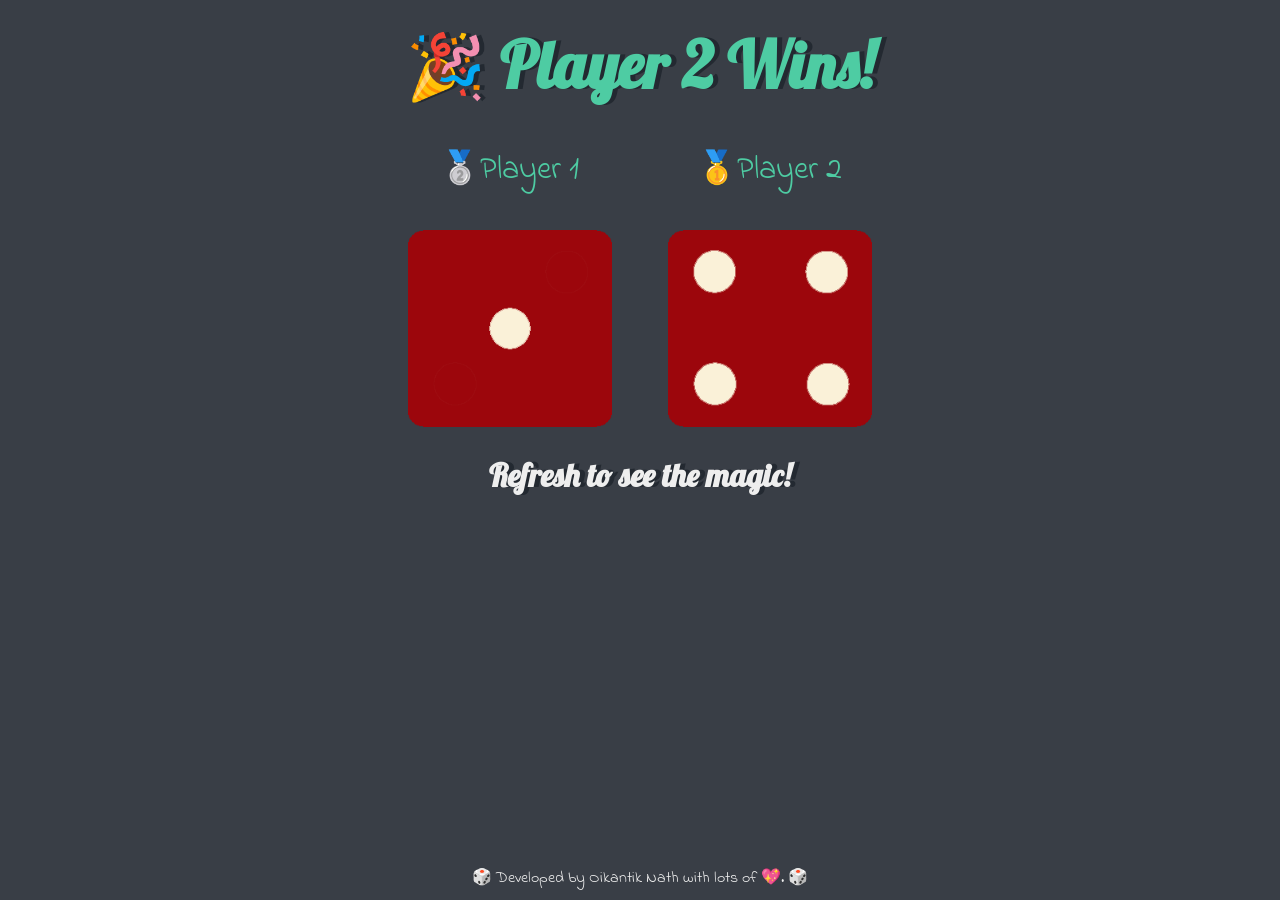
<file: index.html>
<!DOCTYPE html>
<html lang="en" dir="ltr">

<head>
    <meta charset="utf-8">
    <title>Dicee</title>
    <link rel="stylesheet" href="styles.css">
    <link href="https://fonts.googleapis.com/css?family=Indie+Flower|Lobster" rel="stylesheet">

</head>

<body>

    <div class="container">
        <h1>Refresh Me</h1>

        <div class="dice player-1">
            <p>Player 1</p>
            <img class="img1" src="images/dice6.png">
        </div>

        <div class="dice player-2">
            <p>Player 2</p>
            <img class="img2" src="images/dice6.png">
        </div>

        <h3>Refresh to see the magic!</h3>

    </div>

    <footer>
        🎲 Developed by Oikantik Nath with lots of 💖. 🎲
    </footer>
    <script src="dicee.js"></script>
</body>


</html>
</file>
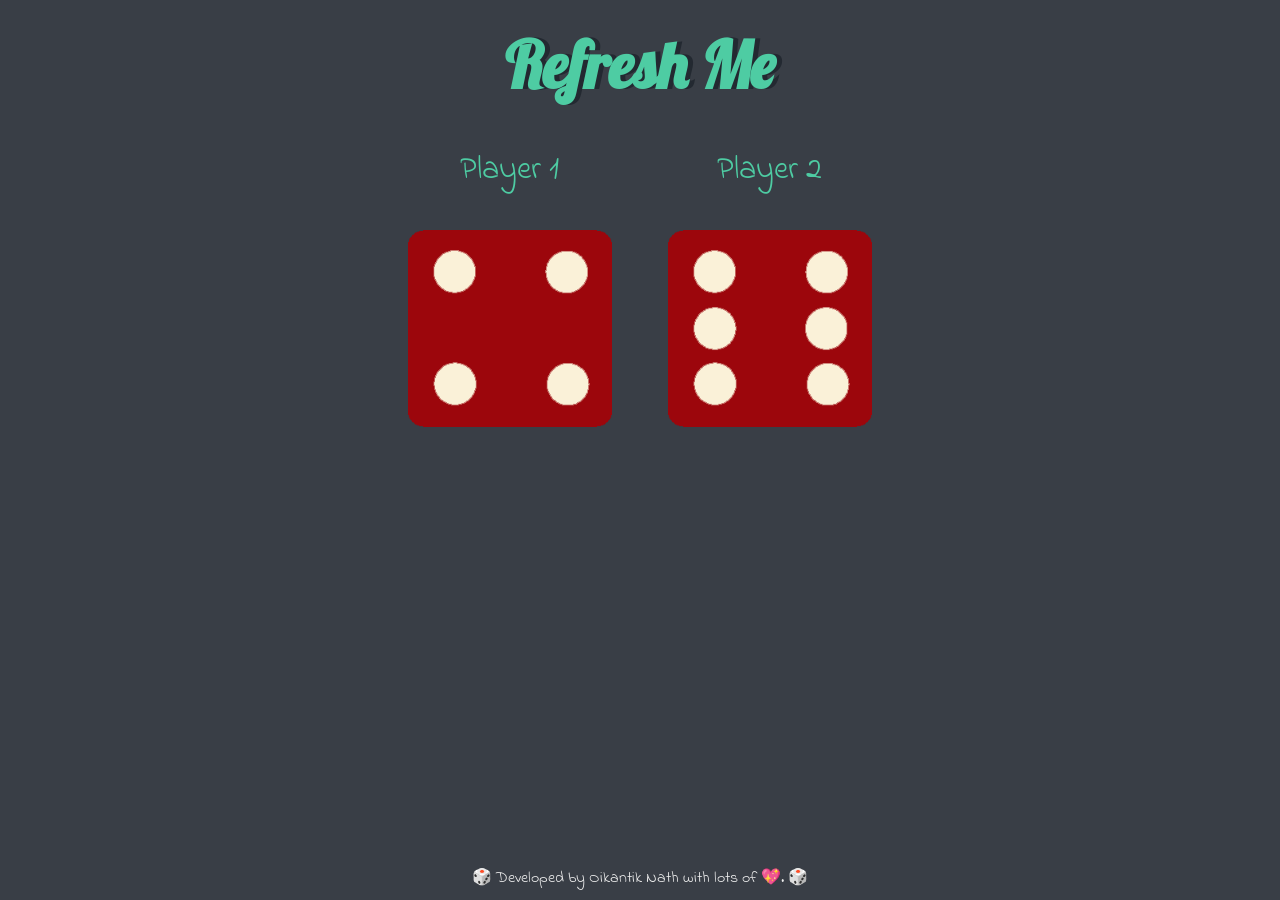
<file: dicee.html>
<!DOCTYPE html>
<html lang="en" dir="ltr">

<head>
    <meta charset="utf-8">
    <title>Dicee</title>
    <link rel="stylesheet" href="styles.css">
    <link href="https://fonts.googleapis.com/css?family=Indie+Flower|Lobster" rel="stylesheet">

</head>

<body>

    <div class="container">
        <h1>Refresh Me</h1>

        <div class="dice">
            <p>Player 1</p>
            <img class="img1" src="images/dice6.png">
        </div>

        <div class="dice">
            <p>Player 2</p>
            <img class="img2" src="images/dice6.png">
        </div>

    </div>

    <footer>
        🎲 Developed by Oikantik Nath with lots of 💖. 🎲
    </footer>
    <script src="dicee.js"></script>
</body>


</html>
</file>
<file: styles.css>
html {
    min-height: 100%;
}

.container {
    width: 70%;
    margin: auto;
    text-align: center;
}

.dice {
    text-align: center;
    display: inline-block;
}

body {
    background-color: #393E46;
    margin-bottom: 50px;
}

h1,
h3 {
    margin: 10px;
    font-family: 'Lobster', cursive;
    text-shadow: 5px 0 #232931;
}

h1 {
    margin-top: 25px;
    font-size: 4rem;
    color: #4ECCA3;
}

h3 {
    margin: 20px;
    font-size: 2rem;
    color: #EEEEEE;
}

p {
    font-size: 2rem;
    color: #4ECCA3;
    font-family: 'Indie Flower', cursive;
}

img {
    width: 80%;
}

footer {
    position: absolute;
    left: 0px;
    bottom: 0px;
    right: 0px;
    padding-bottom: 10px;
    color: #EEEEEE;
    text-align: center;
    font-family: 'Indie Flower', cursive;
}

@media (max-width: 800px) {
    html {
        min-height: 100%;
        margin: 0;
        padding: 0;
        box-sizing: border-box;
    }
    body {
        background-color: #393E46;
        margin-bottom: 50px;
        /* display: flex; */
    }
    .container {
        width: 100%;
        /* margin: auto; */
        text-align: center;
    }
    .dice {
        width: 40%;
        text-align: center;
        display: inline-block;
    }
    h1,
    h3 {
        font-family: 'Lobster', cursive;
        text-shadow: 5px 0 #232931;
    }
    h1 {
        margin: 200px 0;
        font-size: 5rem;
        color: #4ECCA3;
    }
    h3 {
        margin-top: 100px;
        font-size: 3rem;
        color: #EEEEEE;
    }
    p {
        font-size: 3rem;
        color: #4ECCA3;
        font-family: 'Indie Flower', cursive;
    }
    img {
        width: 80%;
    }
    footer {
        position: absolute;
        left: 0px;
        bottom: 0px;
        right: 0px;
        padding-bottom: 10px;
        color: #EEEEEE;
        text-align: center;
        font-family: 'Indie Flower', cursive;
        font-size: 2rem;
    }
}
</file>
